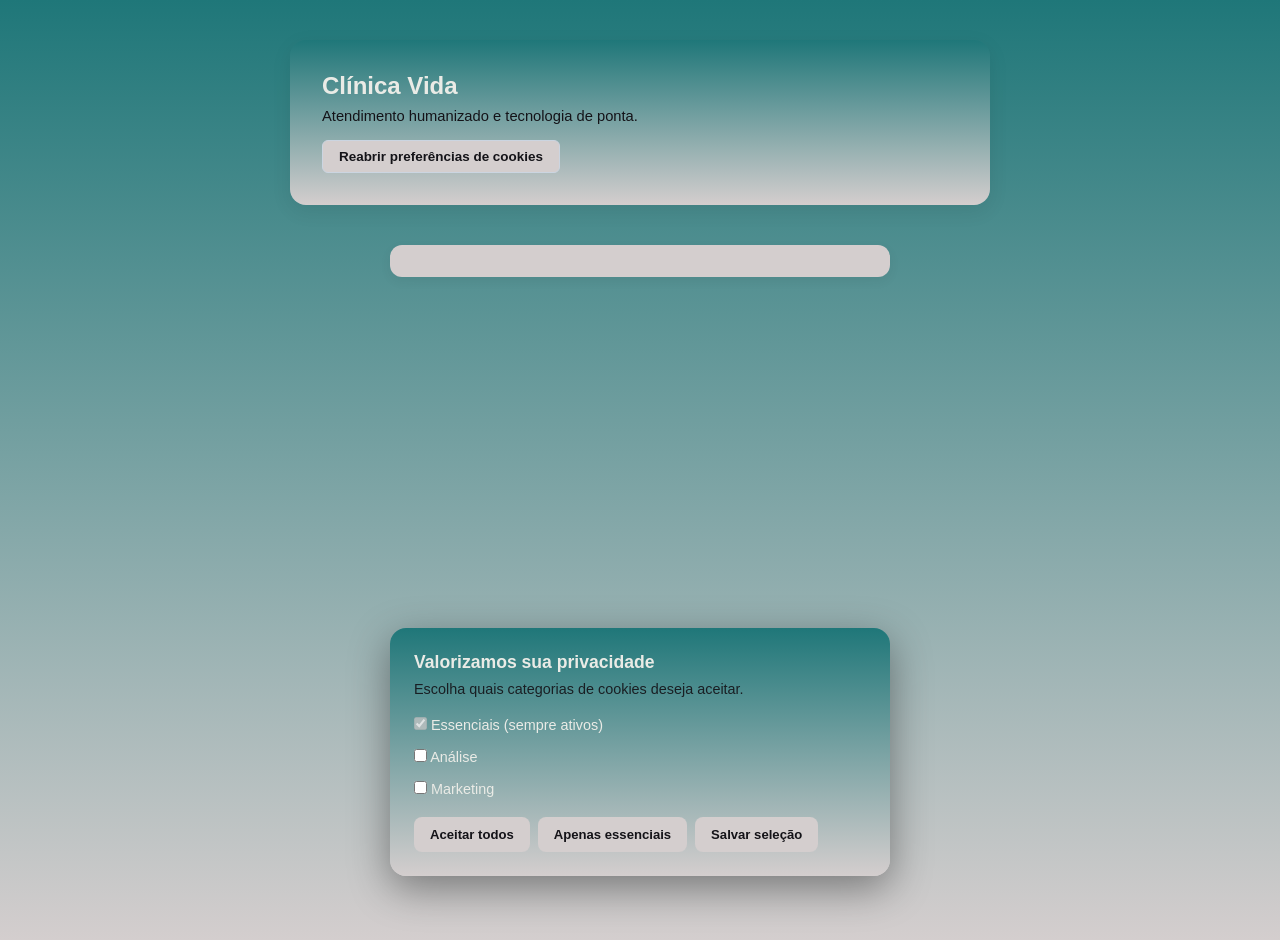
<file: index.html>
<!doctype html>
<html lang="pt-BR">
  <head>
    <meta charset="UTF-8" />
    <meta name="viewport" content="width=device-width, initial-scale=1.0" />
    <link rel="stylesheet" href="styles.css">
    <title>Document</title>
  </head>
  <body>
        <main class="conteudo">
          <h1>Clínica Vida</h1>
          <p>Atendimento humanizado e tecnologia de ponta.</p>
          <button onclick="reabrirPreferencias()">
            Reabrir preferências de cookies
          </button>
        </main>

        <!-- Banner LGPD -->
        <div class="banner" id="banner">
          <h2>Valorizamos sua privacidade</h2>
          <p>Escolha quais categorias de cookies deseja aceitar.</p>

          <label
            ><input type="checkbox" checked disabled /> Essenciais (sempre
            ativos)</label
          >
          <label><input type="checkbox" id="chk-analise" /> Análise</label>
          <label><input type="checkbox" id="chk-marketing" /> Marketing</label>

          <div class="banner-botoes">
            <button onclick="aceitarTodos()">Aceitar todos</button>
            <button onclick="aceitarApenasEssenciais()">
              Apenas essenciais
            </button>
            <button onclick="salvarSelecao()">Salvar seleção</button>
          </div>
        </div>

        <!-- Painel de status -->
        <div class="painel-status" id="painel-status"></div>

        <script src="script.js"></script>
      </body>
  <script src="script.js"></script>
</html>
</file>
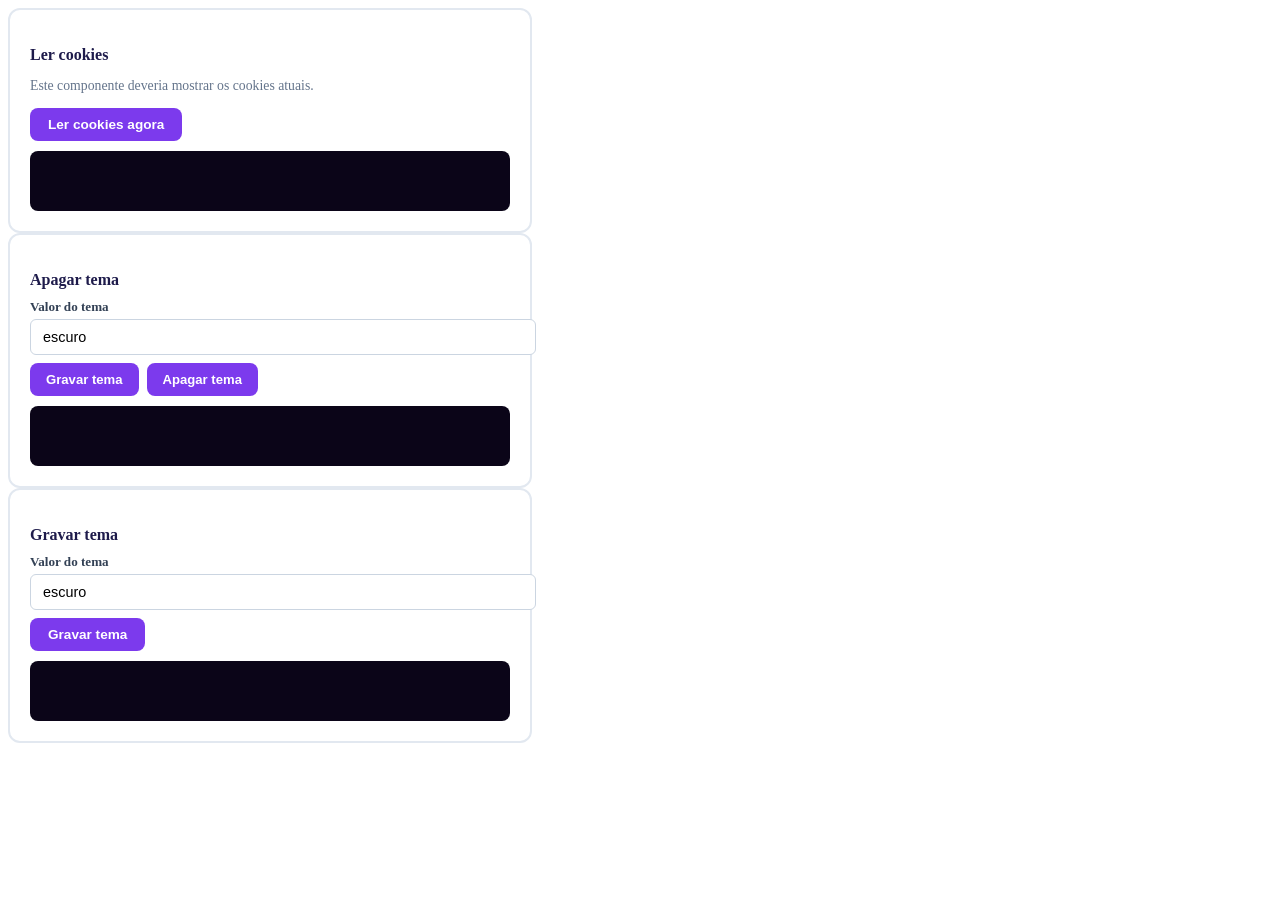
<file: projeto-cookies.html>
<!doctype html>
<html lang="pt-BR">
  <head>
    <meta charset="UTF-8" />
    <meta name="viewport" content="width=device-width, initial-scale=1.0" />
    <title>Document</title>
    <style>
      .demo-ler {
        background: #ffffff;
        border: 2px solid #e2e8f0;
        border-radius: 12px;
        padding: 20px;
        max-width: 480px;
      }

      .demo-ler h3 {
        font-size: 1rem;
        margin-bottom: 10px;
        color: #1e1b4b;
      }

      .demo-ler p {
        font-size: 0.86rem;
        color: #64748b;
        margin-bottom: 14px;
      }

      .demo-ler button {
        background: #7c3aed;
        color: #ffffff;
        border: none;
        padding: 9px 18px;
        border-radius: 8px;
        font-weight: 700;
        cursor: pointer;
        font-size: 0.85rem;
        margin-bottom: 10px;
      }

      .demo-ler .terminal {
        background: #0b0518;
        color: #a5f3fc;
        padding: 10px 14px;
        border-radius: 8px;
        font-family: "Courier New", monospace;
        font-size: 0.78rem;
        min-height: 40px;
        word-break: break-all;
      }

      .demo-apagar {
        background: #ffffff;
        border: 2px solid #e2e8f0;
        border-radius: 12px;
        padding: 20px;
        max-width: 480px;
      }

      .demo-apagar h3 {
        font-size: 1rem;
        margin-bottom: 10px;
        color: #1e1b4b;
      }

      .demo-apagar label {
        display: block;
        font-weight: 700;
        font-size: 0.82rem;
        color: #334155;
        margin-bottom: 4px;
      }

      .demo-apagar input {
        width: 100%;
        padding: 9px 12px;
        border: 1px solid #cbd5e1;
        border-radius: 6px;
        font-size: 0.9rem;
        margin-bottom: 8px;
      }

      .demo-apagar .btns {
        display: flex;
        gap: 8px;
        flex-wrap: wrap;
        margin-bottom: 10px;
      }

      .demo-apagar button {
        background: #7c3aed;
        color: #ffffff;
        border: none;
        padding: 9px 16px;
        border-radius: 8px;
        font-weight: 700;
        cursor: pointer;
        font-size: 0.82rem;
      }

      .demo-apagar .terminal {
        background: #0b0518;
        color: #a5f3fc;
        padding: 10px 14px;
        border-radius: 8px;
        font-family: "Courier New", monospace;
        font-size: 0.78rem;
        min-height: 40px;
      }

      .demo-gravar {
        background: #ffffff;
        border: 2px solid #e2e8f0;
        border-radius: 12px;
        padding: 20px;
        max-width: 480px;
      }

      .demo-gravar h3 {
        font-size: 1rem;
        margin-bottom: 10px;
        color: #1e1b4b;
      }

      .demo-gravar label {
        display: block;
        font-weight: 700;
        font-size: 0.82rem;
        color: #334155;
        margin-bottom: 4px;
      }

      .demo-gravar input {
        width: 100%;
        padding: 9px 12px;
        border: 1px solid #cbd5e1;
        border-radius: 6px;
        font-size: 0.9rem;
        margin-bottom: 8px;
      }

      .demo-gravar button {
        background: #7c3aed;
        color: #ffffff;
        border: none;
        padding: 9px 18px;
        border-radius: 8px;
        font-weight: 700;
        cursor: pointer;
        font-size: 0.85rem;
        margin-bottom: 10px;
      }

      .demo-gravar .terminal {
        background: #0b0518;
        color: #a5f3fc;
        padding: 10px 14px;
        border-radius: 8px;
        font-family: "Courier New", monospace;
        font-size: 0.78rem;
        min-height: 40px;
      }
    </style>
  </head>
  <body>
    <div class="demo-ler">
      <h3>Ler cookies</h3>
      <p>Este componente deveria mostrar os cookies atuais.</p>
      <button onclick="lerCookies()">Ler cookies agora</button>
      <div class="terminal" id="demo-ler"></div>
    </div>

    <div class="demo-apagar">
      <h3>Apagar tema</h3>
      <label>Valor do tema</label>
      <input type="text" id="demo-tema-apagar" value="escuro" />
      <div class="btns">
        <button onclick="gravarTemaParaApagar()">Gravar tema</button>
        <button onclick="apagarTema()">Apagar tema</button>
      </div>
      <div class="terminal" id="demo-tema-resultado"></div>
    </div>

    <div class="demo-gravar">
      <h3>Gravar tema</h3>
      <label>Valor do tema</label>
      <input type="text" id="tema" value="escuro" />
      <button onclick="gravarTema()">Gravar tema</button>
      <div class="terminal" id="demo-gravar-resultado"></div>
    </div>
  </body>

  <script>
    function lerCookies() {
      var atual = document.cookie; // ✅ CORRETO: "cookie" sem "s"
      document.getElementById("demo-ler").innerHTML = atual
        ? "Cookies: " + atual
        : "(nenhum cookie)";
    }

    function apagarTema() {
      document.cookie = "tema=; max-age=0; path=/; SameSite=Lax"; // ✅ CORRETO
      document.getElementById("demo-tema-resultado").innerHTML =
        "Cookie tema apagado";
    }

    function gravarTemaParaApagar() {
      var valor = document.getElementById("demo-tema-apagar").value;
      document.cookie =
        "tema=" + encodeURIComponent(valor) + "; max-age=3600; path=/";
      document.getElementById("demo-tema-resultado").innerHTML =
        "Cookie tema=" + valor + " gravado";
    }

    function gravarTema() {
      var valor = document.getElementById("tema").value; // ✅ CORRETO: id="tema"
      document.cookie =
        "tema=" + encodeURIComponent(valor) + "; max-age=3600; path=/";
      document.getElementById("demo-gravar-resultado").innerHTML =
        "Cookie tema=" + valor + " gravado";
    }
  </script>
</html>
</file>
<file: styles.css>
* {
  margin: 0;
  padding: 0;
  box-sizing: border-box;
}

body {
  font-family: "Segoe UI", sans-serif;
  background: linear-gradient(180deg, #1f7779, #d4cece);
  color: #0f172a;
  min-height: 100vh;
}

.conteudo {
  max-width: 700px;
  margin: 40px auto;
  padding: 32px;
  background: linear-gradient(180deg, #1f7779, #d4cece);
  border-radius: 16px;
  box-shadow: 0 6px 20px rgba(0, 0, 0, 0.08);
}

.conteudo h1 {
  font-size: 1.5rem;
  color: #eaebe6;
  margin-bottom: 8px;
}

.conteudo p {
  color: #141318;
  font-size: 0.92rem;
  margin-bottom: 16px;
}

.conteudo button {
  background: #d4cece;
  color: #141318;
  border: 1px solid #cbd5e1;
  padding: 8px 16px;
  border-radius: 6px;
  font-weight: 700;
  cursor: pointer;
  font-size: 0.84rem;
  transition: ease 200ms;
}

.conteudo button:hover {
  background: #e2e8f0;
}

@property --angulo {
  syntax: "<angle>";
  initial-value: 180deg;
  inherits: false;
}

.banner {
  position: fixed;
  bottom: 24px;
  left: 50%;
  transform: translateX(-50%);
  max-width: 500px;
  width: 90%;
  background: linear-gradient(var(--angulo), #1f7779, #d4cece);
  color: #fff;
  padding: 24px;
  border-radius: 16px;
  box-shadow: 0 12px 40px rgba(0, 0, 0, 0.4);
  z-index: 100;
  transition: --angulo 600ms ease;
}

.banner:hover {
  --angulo: 70deg;
}

.banner h2 {
  font-size: 1.1rem;
  margin-bottom: 8px;
  color: #eaebe6;

}
.banner p {
  font-size: 0.9rem;
  opacity: 0.9;
  margin-bottom: 12px;
  color: #141318;
}
.banner label {
  display: block;
  padding: 8px 0;
  font-size: 0.9rem;
  cursor: pointer;
  color: #eaebe6;
}

.banner-botoes {
  display: flex;
  gap: 8px;
  flex-wrap: wrap;
  margin-top: 12px;
}

.banner-botoes button {
  padding: 10px 16px;
  border-radius: 8px;
  border: none;
  font-weight: 700;
  font-size: 0.82rem;
  cursor: pointer;
  font-family: inherit;
  background: #d4cece;
  color: #141318;
  transition: ease 200ms;
}

.banner-botoes button:hover {
  color: #fff;
  background: #1f9eb4;
}

.painel-status {
  max-width: 500px;
  margin: 20px auto;
  padding: 16px 20px;
  background: #d4cece;
  border-radius: 12px;
  box-shadow: 0 4px 12px rgba(0, 0, 0, 0.06);
  font-size: 0.9rem;
}

.oculto {
  display: none !important;
}
</file>
